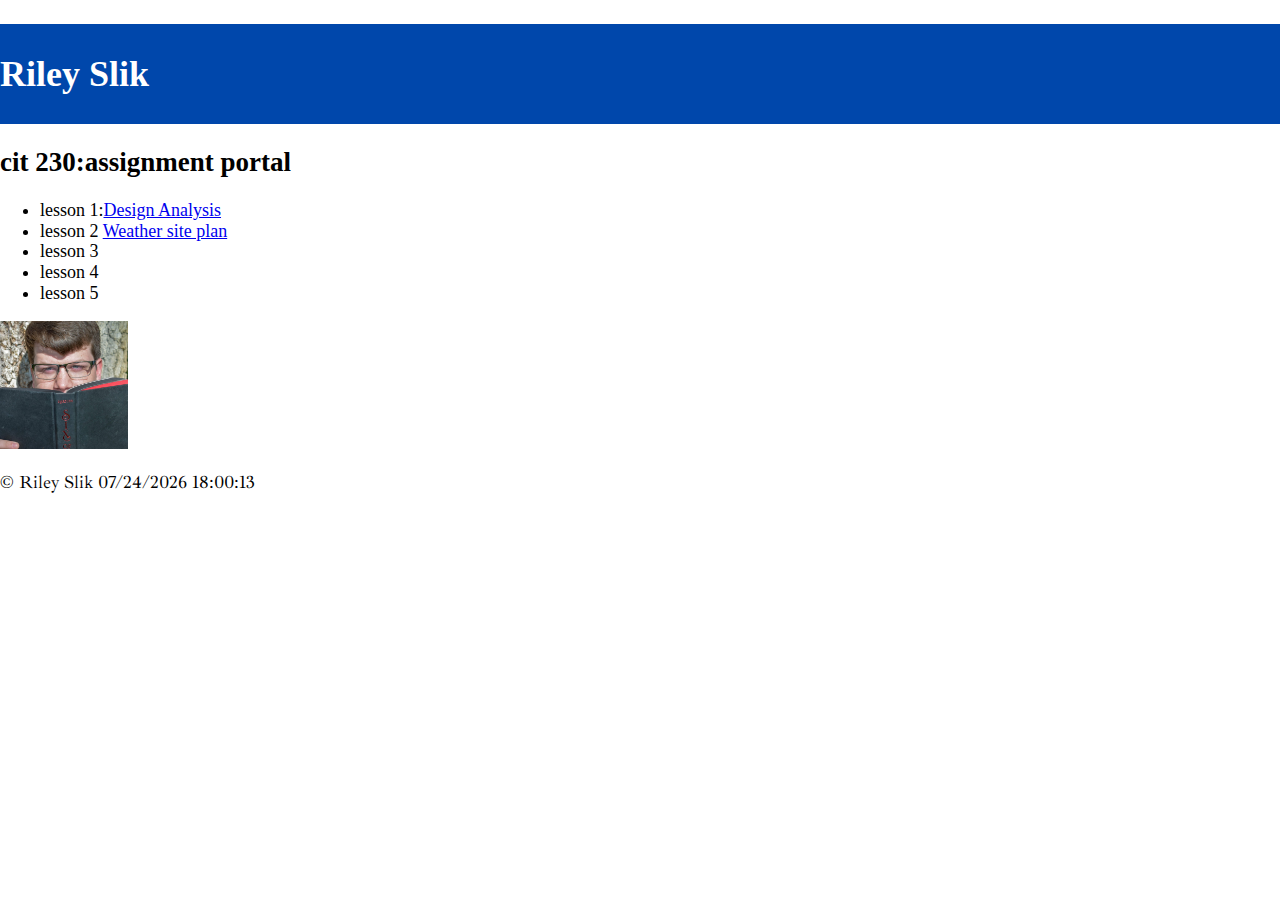
<file: index.html>
<!DOCTYPE html>
<html lang="en">
<head>
    <meta charset="UTF-8">
    <meta name="viewport" content="width=device-width, initial-scale=1.0">
    <meta http-equiv="X-UA-Compatible" content="ie=edge">
    <meta name = "description" content = " index home page">
    <meta name ="author" content ="Riley Slik">
    <link href="/css/style.css" rel="stylesheet">
    <link rel="stylesheet" href="css/normalize.css">
    <title>RileyHome</title>
    
</head>
<body>
    <header>
        <h1>Riley Slik</h1>
        
    </header>
    <main>

    
    <h2>cit 230:assignment portal</h2>
    
    <ul>
        <li>lesson 1:<a href="/design/index.html">Design Analysis</a> </li>
        <li>lesson 2 <a href="weather\docs\plan\index.html">Weather site plan</a></li>
        <li>lesson 3</li>
        <li>lesson 4</li>
        <li>lesson 5</li>
    </ul>
    <img src = "/images/profile.jpg" alt = "Profile picture of Riley Slik">
</main>
<footer>
    <p id="footer"></p>
</footer>
<script src="js/functions.js"></script>
</body>
</html>
</file>
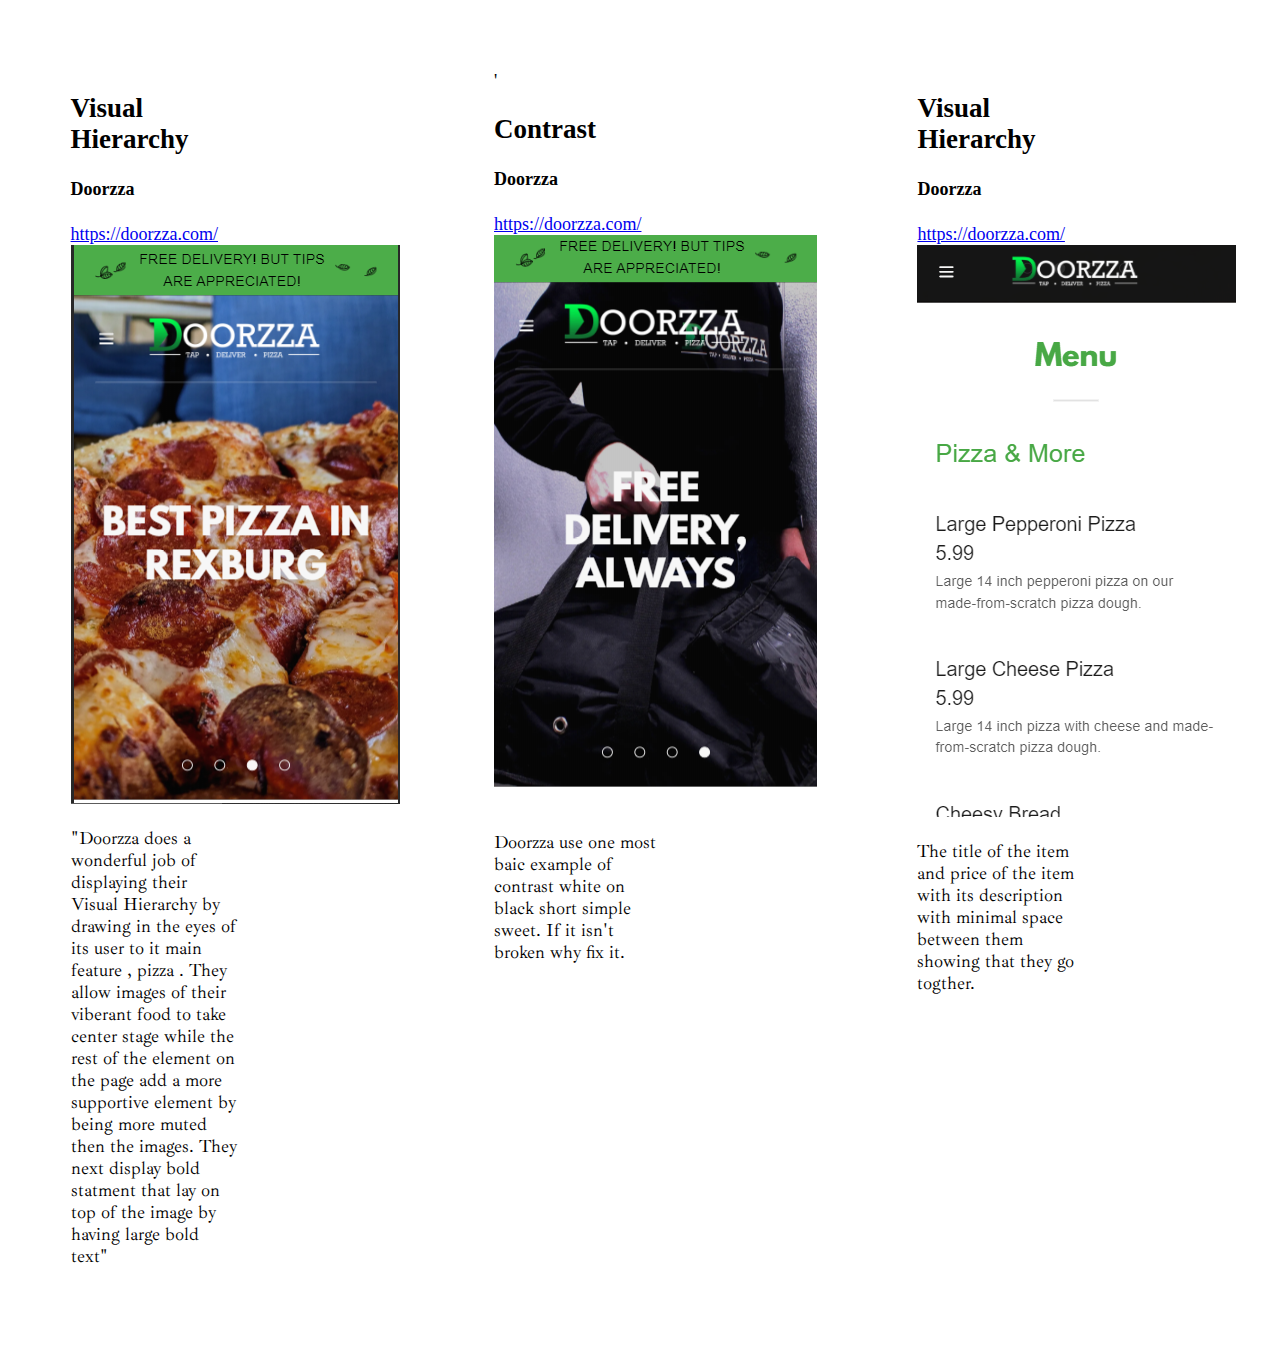
<file: design/index.html>
<!DOCTYPE html>
<html lang="en">

<head>
    <meta charset="UTF-8">
    <meta name="viewport" content="width=device-width, initial-scale=1.0">
    <meta http-equiv="X-UA-Compatible" content="ie=edge">
    <link href="/css/normalize.css" rel="stylesheet" type="media/csss">
    <link href="/css/style.css" rel="stylesheet">
    <title>Design analysis</title>

</head>

<body>
    <div id="gridbox">
        <section id="vis_hike" class="princple">
            <h2>
                Visual Hierarchy
            </h2>
            <h4>
                Doorzza
            </h4>
            <a href="https://doorzza.com/"> https://doorzza.com/</a>
            <img src="/images/doorzza1.png" alt="Visual Hierarchy of Doorzza , example">

            <P>
                "Doorzza does a wonderful job of displaying their Visual Hierarchy by drawing in the eyes of its user to
                it main feature , pizza . They allow images of their viberant food to take center stage while the rest
                of the element on the page add a more supportive element by being more muted then the images. They next
                display bold statment that lay on top of the image by having large bold text"
            </P>

        </section>
        <section id="contrast" class="princple">'
            <h2>
                Contrast
            </h2>
            <h4>
                Doorzza
            </h4>
            <a href="https://doorzza.com/"> https://doorzza.com/</a>
            <img src="/images/doorzza2.png" alt="Contrast of Doorzza , example">

            <p>
                Doorzza use one most baic example of contrast white on black short simple sweet. If it isn't broken why
                fix it.
            </p>


        </section>
        <section id="prox" class="princple">
            <h2>
                Visual Hierarchy
            </h2>
            <h4>
                Doorzza
            </h4>
            <a href="https://doorzza.com/"> https://doorzza.com/</a>
            <img src="/images/doorzza3.png" alt="Proximity of Doorzza , example">
            <p>
                The title of the item and price of the item with its description with minimal space between them showing
                that they go togther.
            </p>


        </section>
    </div>
</body>

</html>
</file>
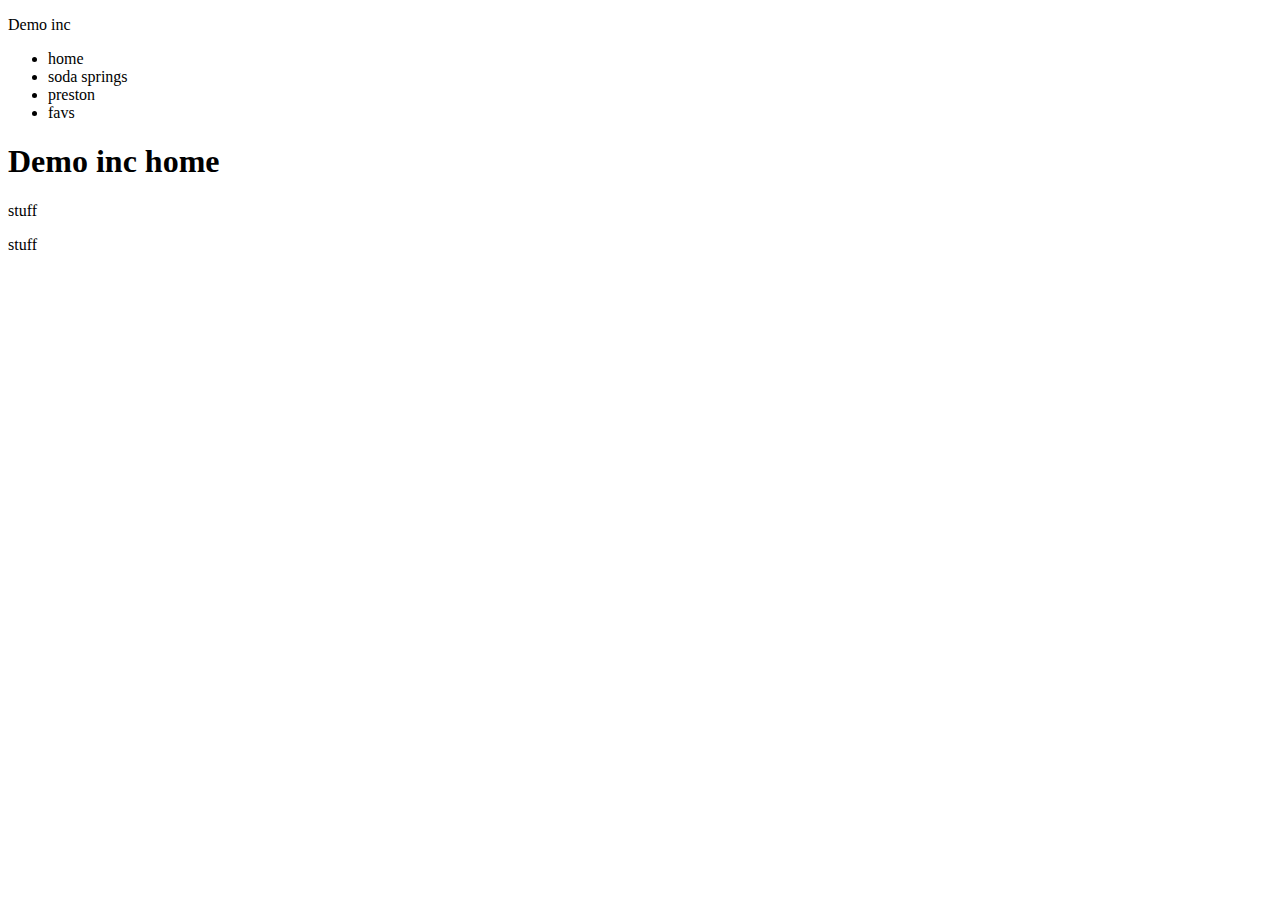
<file: sandbox/demo.html>
<!DOCTYPE html>
<html lang="en">
<head>
    <meta charset="UTF-8">
    <meta name="viewport" content="width=device-width, initial-scale=1.0">
    <meta http-equiv="X-UA-Compatible" content="ie=edge">
    <title>Demo page</title>
    <link rel="Demo" href="demo.css" media="screen">
</head>
<body>
    <div id="wrapper"></div>
    <header>
        <p id="site-name"> Demo inc</p>
        <nav>
            <ul>
                <li>home</li>
                <li>soda springs</li>
                <li>preston</li>
                <li>favs</li>
            </ul>
        </nav>
        <main>
            <h1>Demo inc home</h1>
            <p>
                stuff
            </p>

        </main>

<footer>
   <p>stuff</p>
</footer>
    </header>
</body>
</html>
</file>
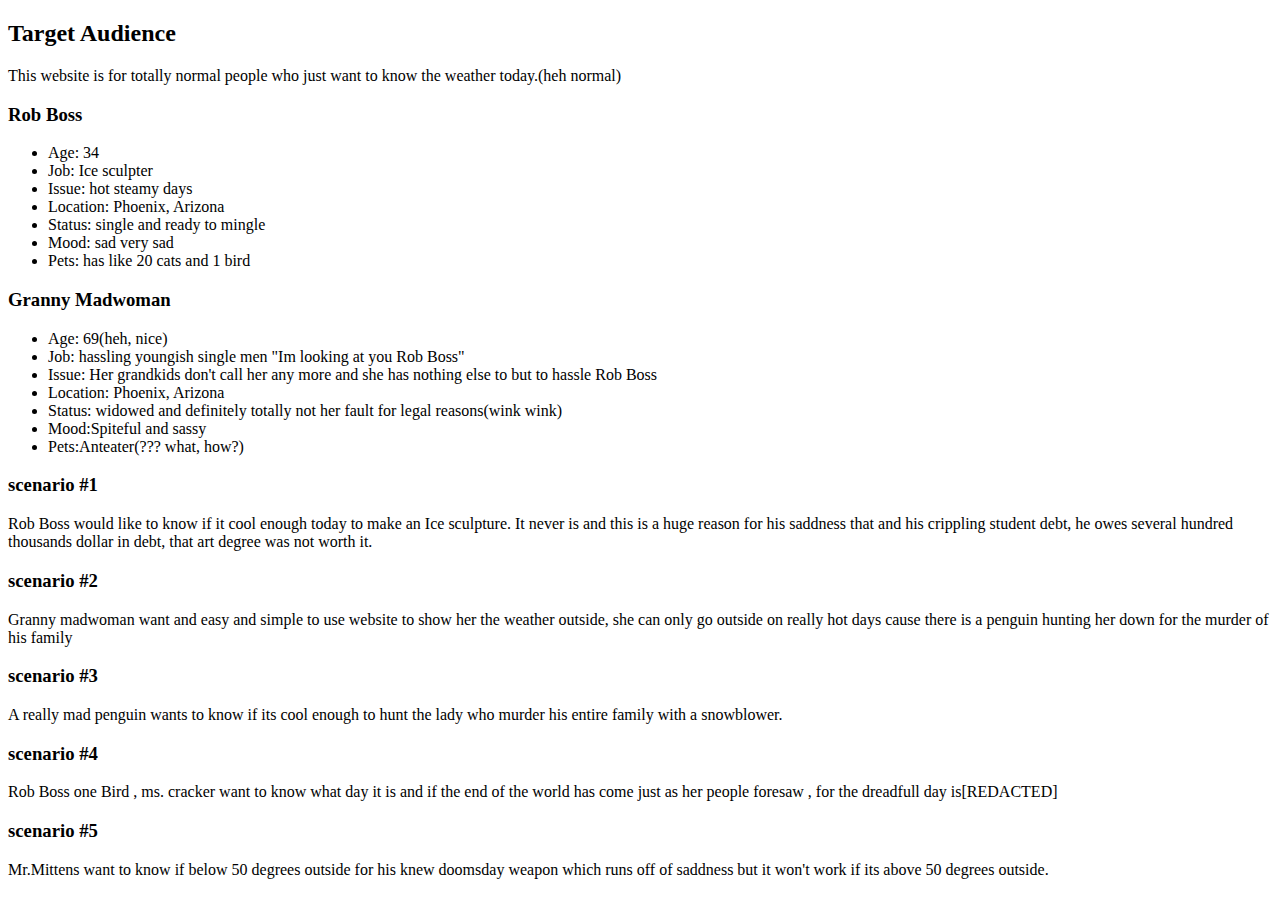
<file: weather/docs/plan/audience.html>
<!DOCTYPE html>
<html lang="en">
<head>
    <meta charset="UTF-8">
    <meta name="viewport" content="width=device-width, initial-scale=1.0">
    <meta http-equiv="X-UA-Compatible" content="ie=edge">
    <title>Document</title>
</head>
<body>
    <h2>
        Target Audience
    
    </h2>
    <p>This website is for totally normal people who just want to know the weather today.(heh normal)</p>
    <h3>Rob Boss</h3>
<ul>
    <li>Age: 34</li>
    <li>Job: Ice sculpter</li>
    <li>Issue: hot steamy days</li>
    <li>Location: Phoenix, Arizona </li>
    <li>Status: single and ready to mingle</li>
    <li>Mood: sad very sad</li>
    <li>Pets: has like 20 cats and 1 bird</li>
</ul>

<h3>Granny Madwoman</h3>
<ul>
    <li>Age: 69(heh, nice)</li>
    <li>Job: hassling youngish single men "Im looking at you Rob Boss"</li>
    <li>Issue: Her grandkids don't call her any more and she has nothing else to but to hassle Rob Boss</li>
    <li>Location: Phoenix, Arizona</li>
    <li>Status: widowed and definitely totally not her fault for legal reasons(wink wink)</li>
    <li>Mood:Spiteful and sassy</li>
    <li>Pets:Anteater(??? what, how?)</li>
</ul>
<h3>
    scenario #1
</h3>
<p>Rob Boss would like to know if it cool enough today to make an Ice sculpture. It never is and this is a huge reason for his saddness
    that and his crippling student debt, he owes several hundred thousands dollar in debt, that art degree was not worth it.
</p>
<h3>
    scenario #2
</h3>
<p>Granny madwoman want and easy and simple to use website to show her the weather outside, she can only go outside on really hot days cause there is a penguin hunting her down for the murder of his family</p>
<h3>
    scenario #3
</h3>
<p>
    A really mad penguin wants to know if its cool enough to hunt the lady who murder his entire family with a snowblower.
</p>
<h3>
    scenario #4
</h3>
<p>Rob Boss one Bird , ms. cracker want to know what day it is and if the end of the world has come just as her people foresaw , for the dreadfull day is[REDACTED]</p>
<h3>
    scenario #5
</h3>
<p>Mr.Mittens want to know if below 50 degrees outside for his knew doomsday weapon which runs off of saddness but it won't work if its above 50 degrees outside.</p>
</body>
</html>
</file>
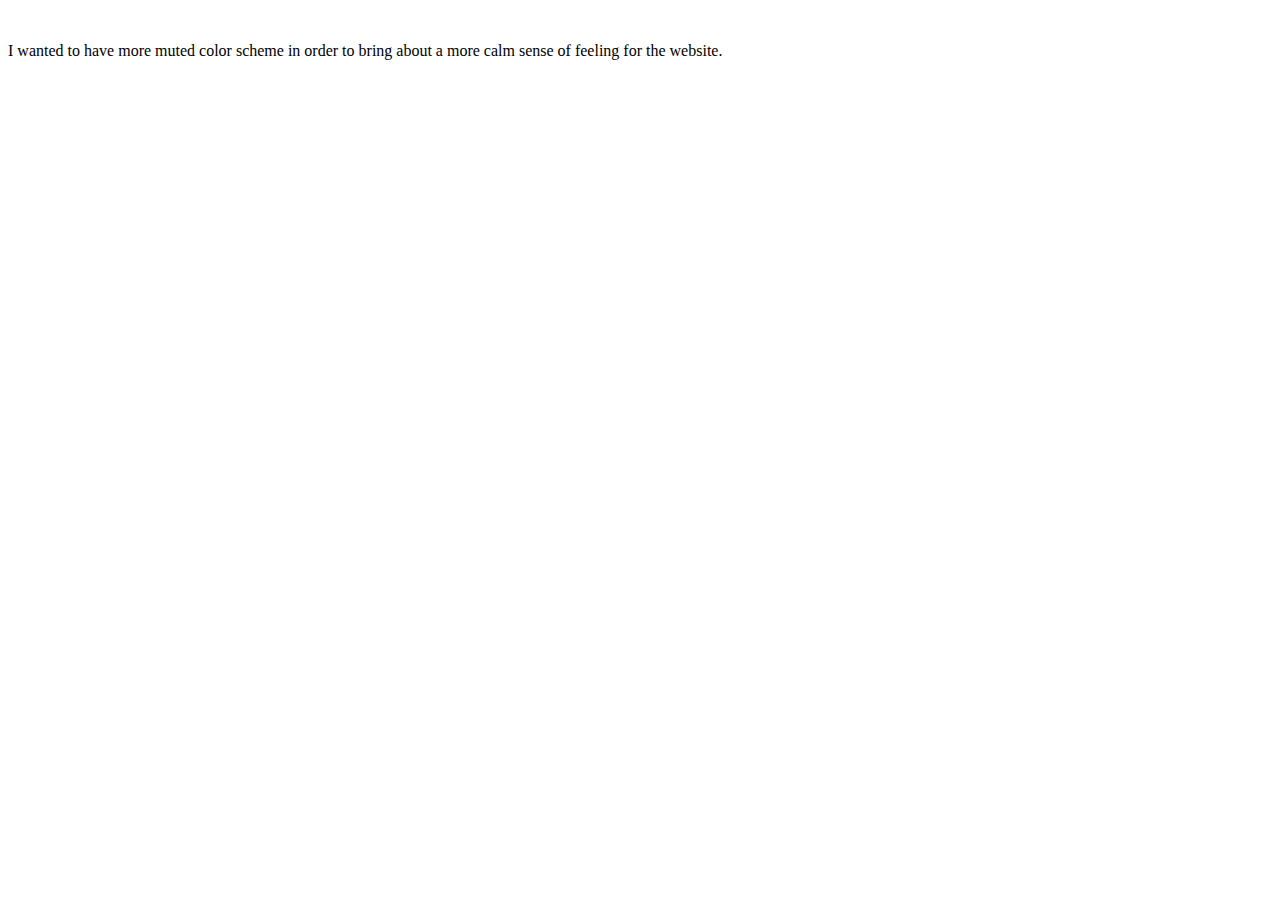
<file: weather/docs/plan/color.html>
<!DOCTYPE html>
<html lang="en">
<head>
    <meta charset="UTF-8">
    <meta name="viewport" content="width=device-width, initial-scale=1.0">
    <meta http-equiv="X-UA-Compatible" content="ie=edge">
    <title>Document</title>
</head>
<body>
    
    <img href = "C:\Users\RSlik\OneDrive\Documents\GitHub\RileySlik2018.github.io\weather\docs\images\ColorPal.png" >
    <p>I wanted to have more muted color scheme in order to bring about a more calm sense of feeling for the website.</p>
</body>

</html>
</file>
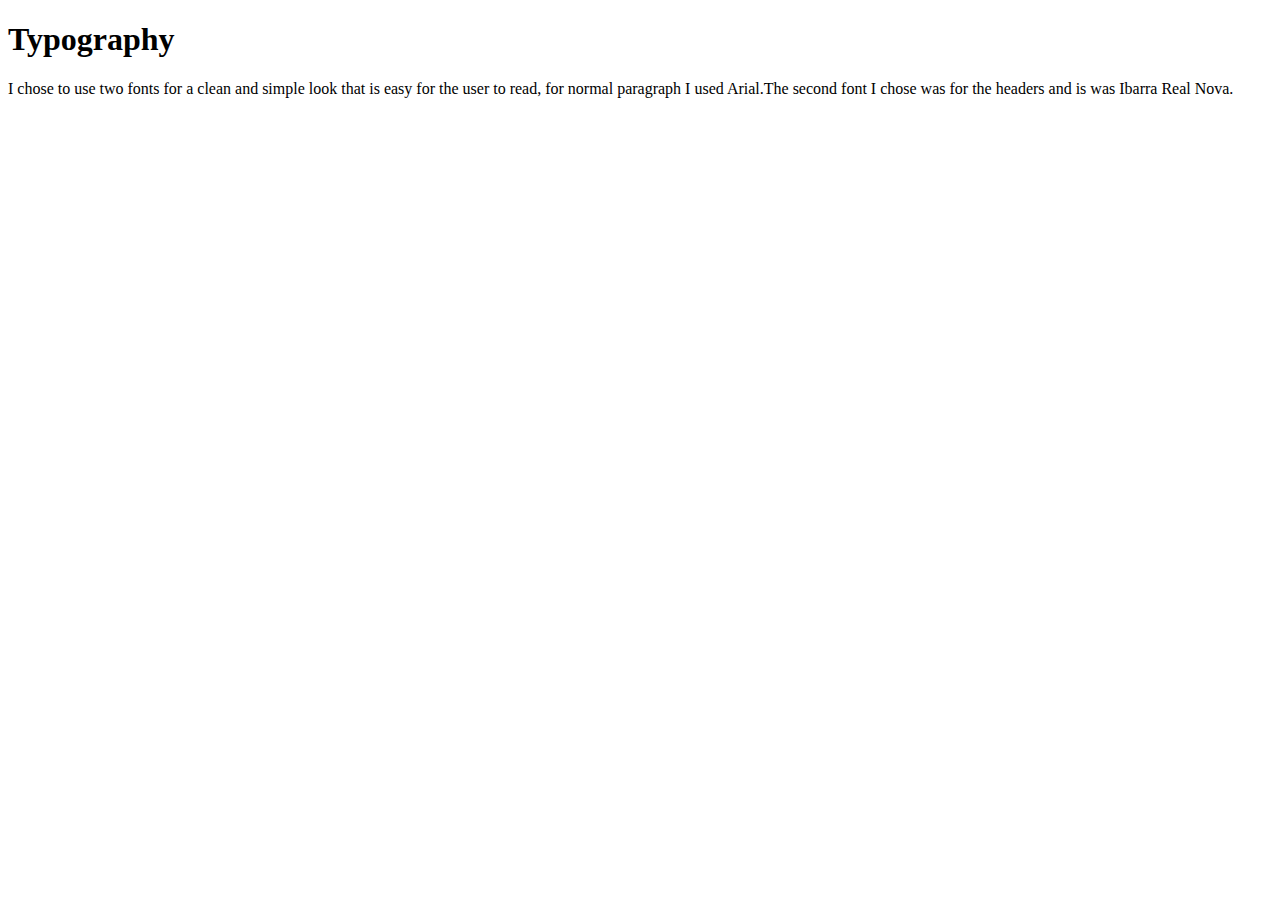
<file: weather/docs/plan/typography.html>
<!DOCTYPE html>
<html lang="en">
<head>
    <meta charset="UTF-8">
    <meta name="viewport" content="width=device-width, initial-scale=1.0">
    <meta http-equiv="X-UA-Compatible" content="ie=edge">
    <title>Document</title>
</head>
<body>
    <h1>Typography</h1>
    <p> I chose to use two fonts for a clean and simple look that is easy for the user to read, for normal paragraph I used Arial.The second font I chose was for the headers and is was Ibarra Real Nova.</p>
</body>

</html>
</file>
<file: css/style.css>
@import url('https://fonts.googleapis.com/css?family=Ibarra+Real+Nova&display=swap');

header{
    background-color:#0047ab ;
    color: white;
    height: 100px;
    text-align: justify;
}
p{
    font-family: 'Ibarra Real Nova', serif;
}
h1{
    padding-top: 2.3%;
    margin-left: 25px;
}
#gridbox{
    display: grid;
    /* grid-column-gap: 25%; */
    grid-template-columns: 33% 33% 33%;
    justify-content: space-between;

}
.princple{
    padding: 15%;
    margin-right: 30%;
}
/* import are always first
@import url("demo.html");
/* genral rule that applies to all devices */
html *{
    box-sizing: border-box;

}
*::before,*::after{
    box-sizing: border-box;
}
body{
    font-size: 18px; /*1em or 1rem*/
}
/* mobile rules  */

/* Larger screen rules  */
@media screen and (max-width:680px){
    #gridbox{
        display: grid;
        /* grid-column-gap: 25%; */
        grid-template-columns: 50% 50%;}
    
}
@media screen and (max-width:400px){
    #gridbox{
        display: grid;
        /* grid-column-gap: 25%; */
        justify-content: space-evenly;
    
}
}
</file>
<file: sandbox/demo.css>
/* import are always first */
@import url("demo.html");
/* genral rule that applies to all devices */
html *{
    box-sizing: border-box;

}
*::before,*::after{
    box-sizing: border-box;
}
body{
    font-size: 18px; /*1em or 1rem*/
}
/* mobile rules  */
#warpper{
    width: 100%;
    background-color: yellow;
}
/* Larger screen rules  */
@media screen and (min-width:680px){
    #warpper{
        width: 80%;
        margin: 0 auto;
        max-width: 1300px;
        background-color: turquoise;
        font-size: 4vw;

    }
}
</file>
